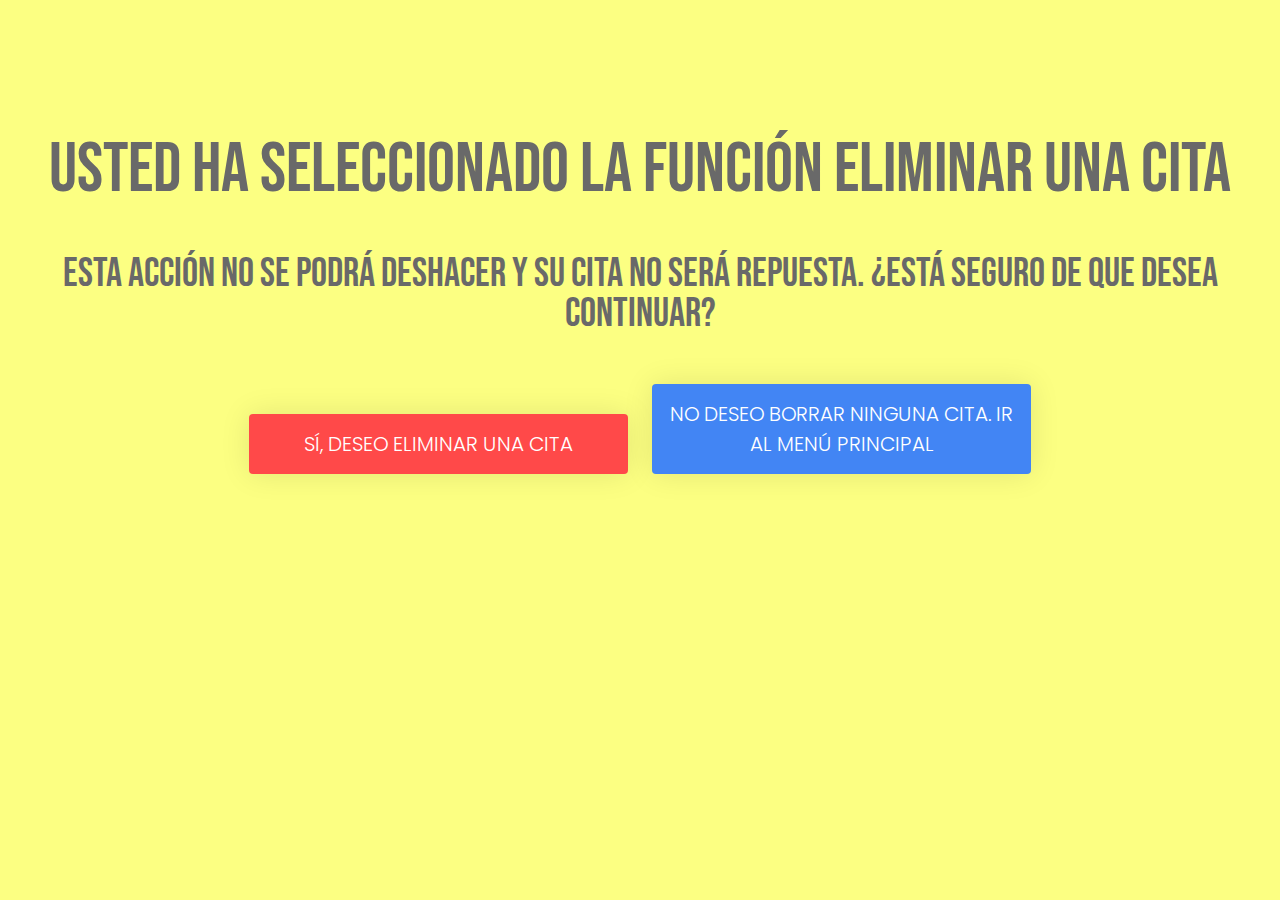
<file: pages/eliminar-cita1.html>
<!DOCTYPE html>
<html lang="en" dir="ltr">
  <head>
    <meta charset="utf-8">
    <title>Eliminar cita | MiCita</title>
    <link rel="preconnect" href="https://fonts.googleapis.com">
    <link rel="preconnect" href="https://fonts.gstatic.com" crossorigin>
    <link href="https://fonts.googleapis.com/css2?family=Bebas+Neue&family=Poppins&display=swap" rel="stylesheet">
    <link rel="stylesheet" href="../css/style.css">
  </head>
  <body>
    <div class="delete-warning-message">
      <div class="dwm-1">
        <p>Usted ha seleccionado la función ELIMINAR UNA CITA</p>
      </div>
      <div class="dwm-2">
        <p>Esta acción no se podrá deshacer y su cita no será repuesta. ¿Está seguro de que desea continuar?</p>
      </div>
    </div>
    <div class="button-box">
      <a href="./eliminar-cita2.html">
        <button type="button" id="eliminar-cita-button">Sí, deseo eliminar una cita</button>
      </a>
      <a href="./menu.html">
        <button type="button" name="button">No deseo borrar ninguna cita. Ir al menú principal</button>
      </a>
    </div>
  </body>
</html>
</file>
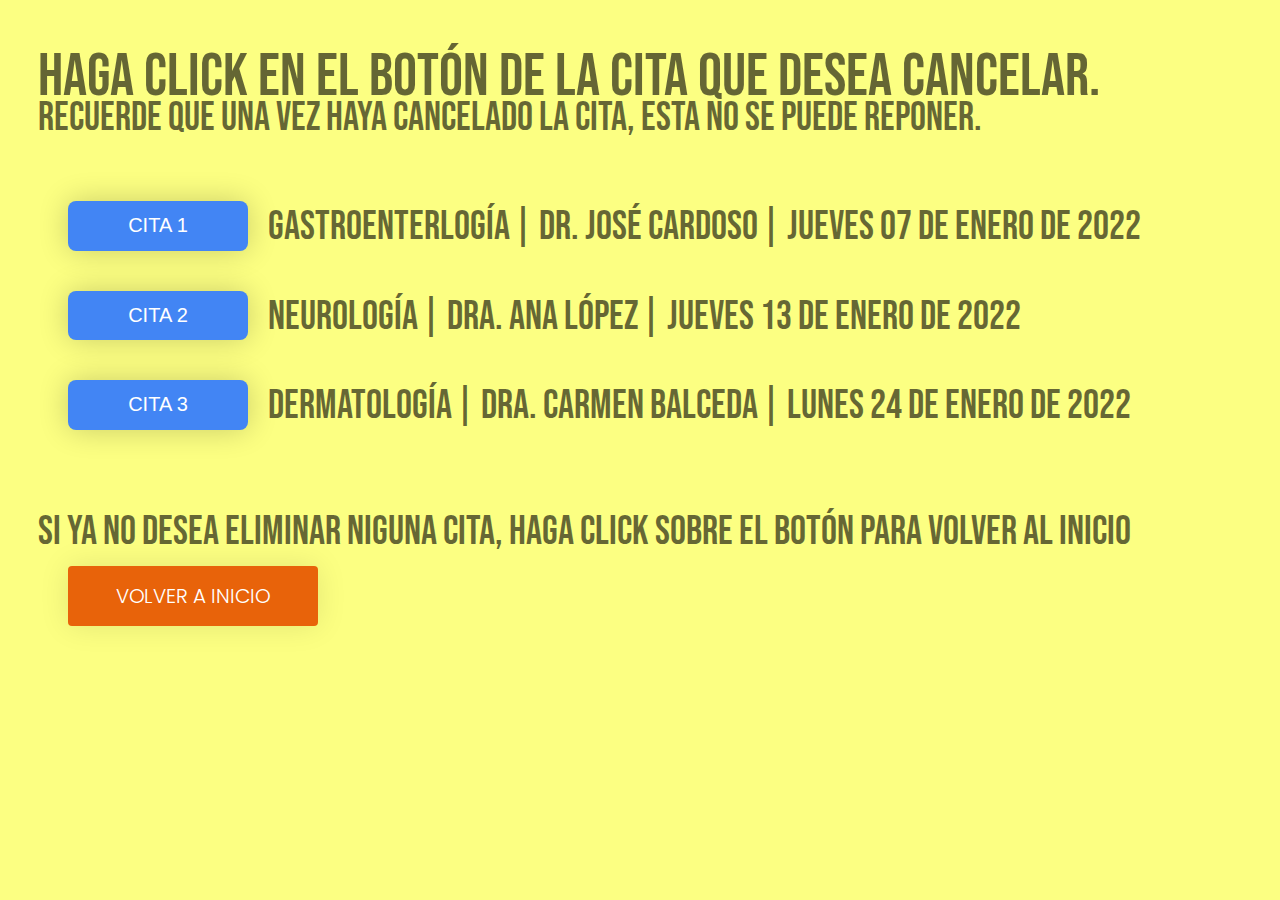
<file: pages/eliminar-cita2.html>
<!DOCTYPE html>
<html lang="en" dir="ltr">
  <head>
    <meta charset="utf-8">
    <title>Eliminar cita | MiCita</title>
    <link rel="preconnect" href="https://fonts.googleapis.com">
    <link rel="preconnect" href="https://fonts.gstatic.com" crossorigin>
    <link href="https://fonts.googleapis.com/css2?family=Bebas+Neue&family=Poppins&display=swap" rel="stylesheet">
    <link rel="stylesheet" href="../css/style.css">
  </head>
  <body>

    <div class="big-message">
      <div class="bm-1">
        <p>Haga click en el botón de la cita que desea cancelar.</p>
      </div>
      <div class="bm-2">
        <p>Recuerde que una vez haya cancelado la cita, esta no se puede reponer.</p>
      </div>
    </div>
    <div class="delete-options-group">
      <div class="delete-option-container">
        <div class="">
          <a href="./eliminar-cita3.html">
            <button type="button" name="button">Cita 1</button>
          </a>
        </div>
        <div class="doc-text">
          <p>Gastroenterlogía</p>
          <p> | </p>
          <p>Dr. José Cardoso</p>
          <p> | </p>
          <p>Jueves 07 de Enero de 2022</p>
        </div>
      </div>
      <div class="delete-option-container">
        <div class="">
          <a href="./eliminar-cita3.html">
            <button type="button" name="button">Cita 2</button>
          </a>
        </div>
        <div class="doc-text">
          <p>Neurología</p>
          <p> | </p>
          <p>Dra. Ana López</p>
          <p> | </p>
          <p>Jueves 13 de Enero de 2022</p>
        </div>
      </div>
      <div class="delete-option-container">
        <div class="">
          <a href="./eliminar-cita3.html">
            <button type="button" name="button">Cita 3</button>
          </a>
        </div>
        <div class="doc-text">
          <p>Dermatología</p>
          <p> | </p>
          <p>Dra. Carmen Balceda</p>
          <p> | </p>
          <p>Lunes 24 de Enero de 2022</p>
        </div>
      </div>
    </div>
    <div class="go-menu-group">
      <div class="go-menu-text">
        <p>Si ya no desea eliminar niguna cita, haga click sobre el botón para volver al inicio</p>
      </div>
      <div class="button-box">
        <div class="bb-volver-inicio">
          <a href="./menu.html">
            <button type="button" id="volver-inicio">Volver a Inicio</button>
          </a>
        </div>
      </div>
    </div>
  </body>
</html>
</file>
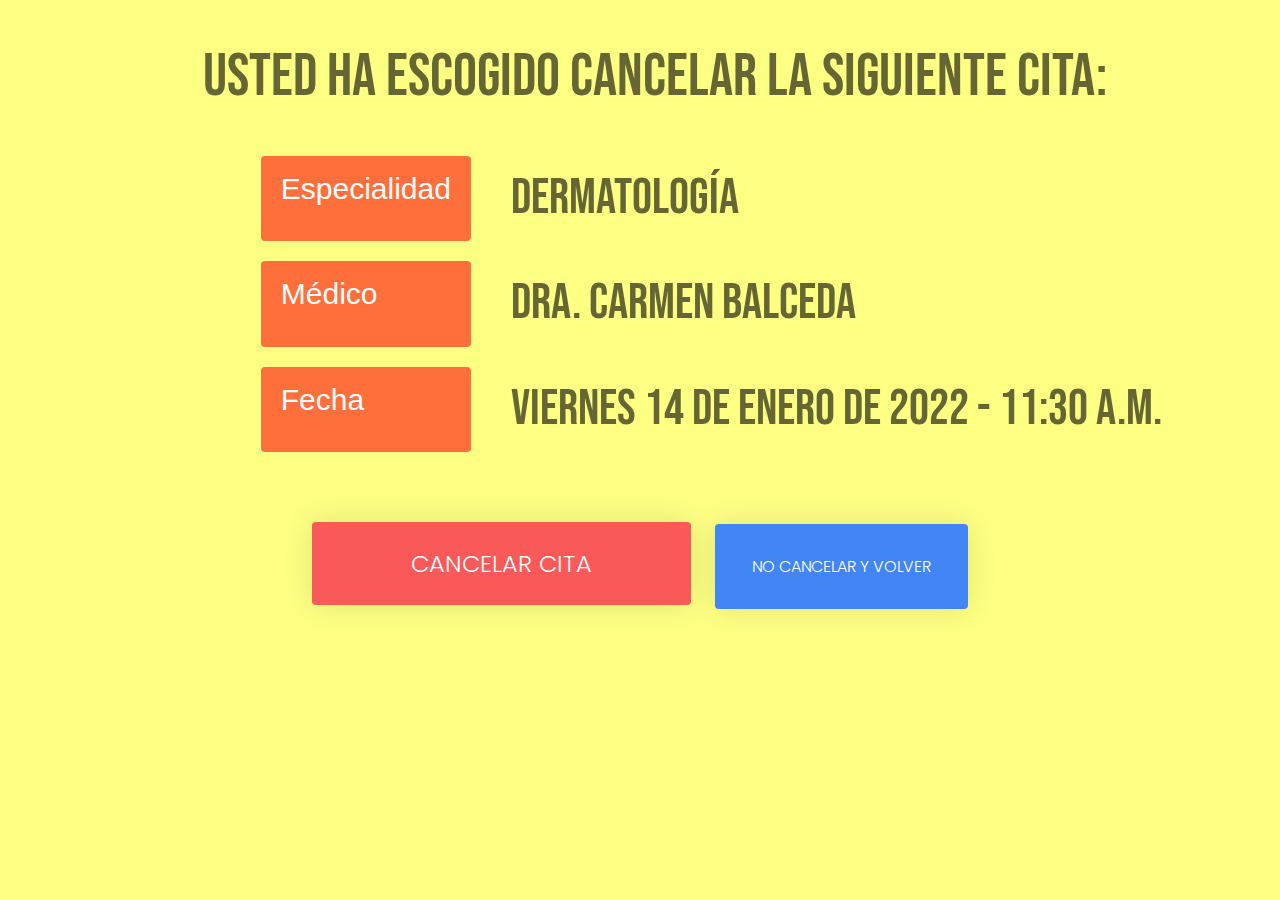
<file: pages/eliminar-cita3.html>
<!DOCTYPE html>
<html lang="en" dir="ltr">
  <head>
    <meta charset="utf-8">
    <title>Eliminar cita | MiCita</title>
    <link rel="preconnect" href="https://fonts.googleapis.com">
    <link rel="preconnect" href="https://fonts.gstatic.com" crossorigin>
    <link href="https://fonts.googleapis.com/css2?family=Bebas+Neue&family=Poppins&display=swap" rel="stylesheet">
    <link rel="stylesheet" href="../css/style.css">
  </head>
  <body>
    <div class="big-message">
      <div class="bm-1">
        <p style="text-align: center; margin-bottom: 30px">Usted ha escogido cancelar la siguiente cita:</p>
      </div>
    </div>
    <div class="appointment-displayer">
      <div class="ad-field">
        <div class="ad-field-name">
          <p>Especialidad</p>
        </div>
        <div class="ad-field-value">
          <p>Dermatología</p>
        </div>
      </div>
      <div class="ad-field">
        <div class="ad-field-name">
          <p>Médico</p>
        </div>
        <div class="ad-field-value">
          <p>Dra. Carmen Balceda</p>
        </div>
      </div>
      <div class="ad-field">
        <div class="ad-field-name">
          <p>Fecha</p>
        </div>
        <div class="ad-field-value">
          <p>Viernes 14 de enero de 2022 - 11:30 a.m.</p>
        </div>
      </div>
    </div>
    <div class="button-box">
      <a href="./eliminar-cita4.html">
        <button type="button" id="b-cancelar-cita">Cancelar cita</button>
      </a>
      <a href="./eliminar-cita2.html">
        <button type="button" id="b-no-cancelar">No cancelar y volver</button>
      </a>
    </div>
  </body>
</html>
</file>
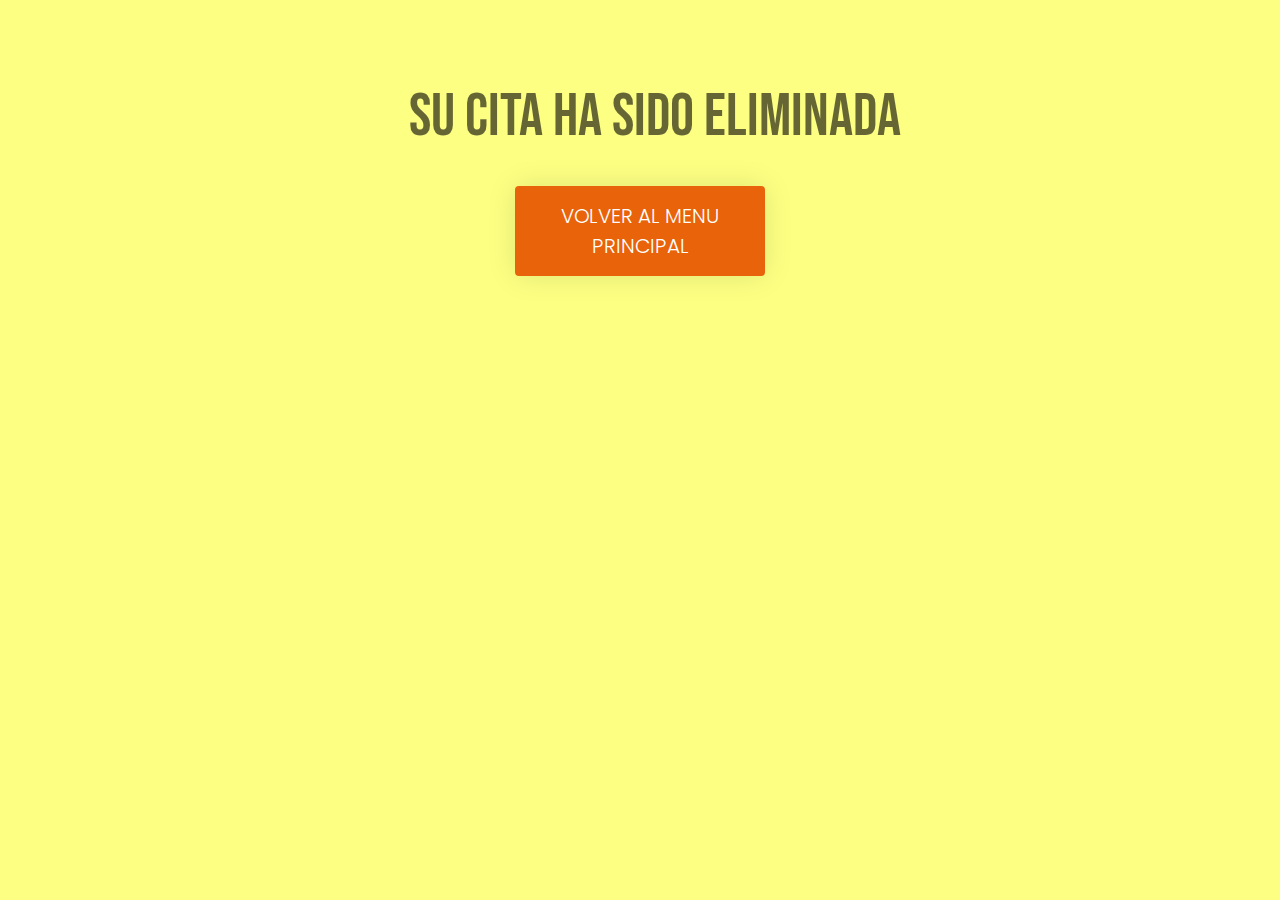
<file: pages/eliminar-cita4.html>
<!DOCTYPE html>
<html lang="en" dir="ltr">
  <head>
    <meta charset="utf-8">
    <title>Eliminar cita | MiCita</title>
    <link rel="preconnect" href="https://fonts.googleapis.com">
    <link rel="preconnect" href="https://fonts.gstatic.com" crossorigin>
    <link href="https://fonts.googleapis.com/css2?family=Bebas+Neue&family=Poppins&display=swap" rel="stylesheet">
    <link rel="stylesheet" href="../css/style.css">
  </head>
  <body>
    <div class="big-message">
      <div class="bm-1">
        <p style="text-align: center; margin-bottom: 30px; margin-top: 100px">Su cita ha sido eliminada</p>
      </div>
    </div>
    <div class="button-box">
      <a href="./menu.html">
        <button type="button" id="volver-inicio">Volver al menu principal</button>
      </a>      
    </div>
  </body>
</html>
</file>
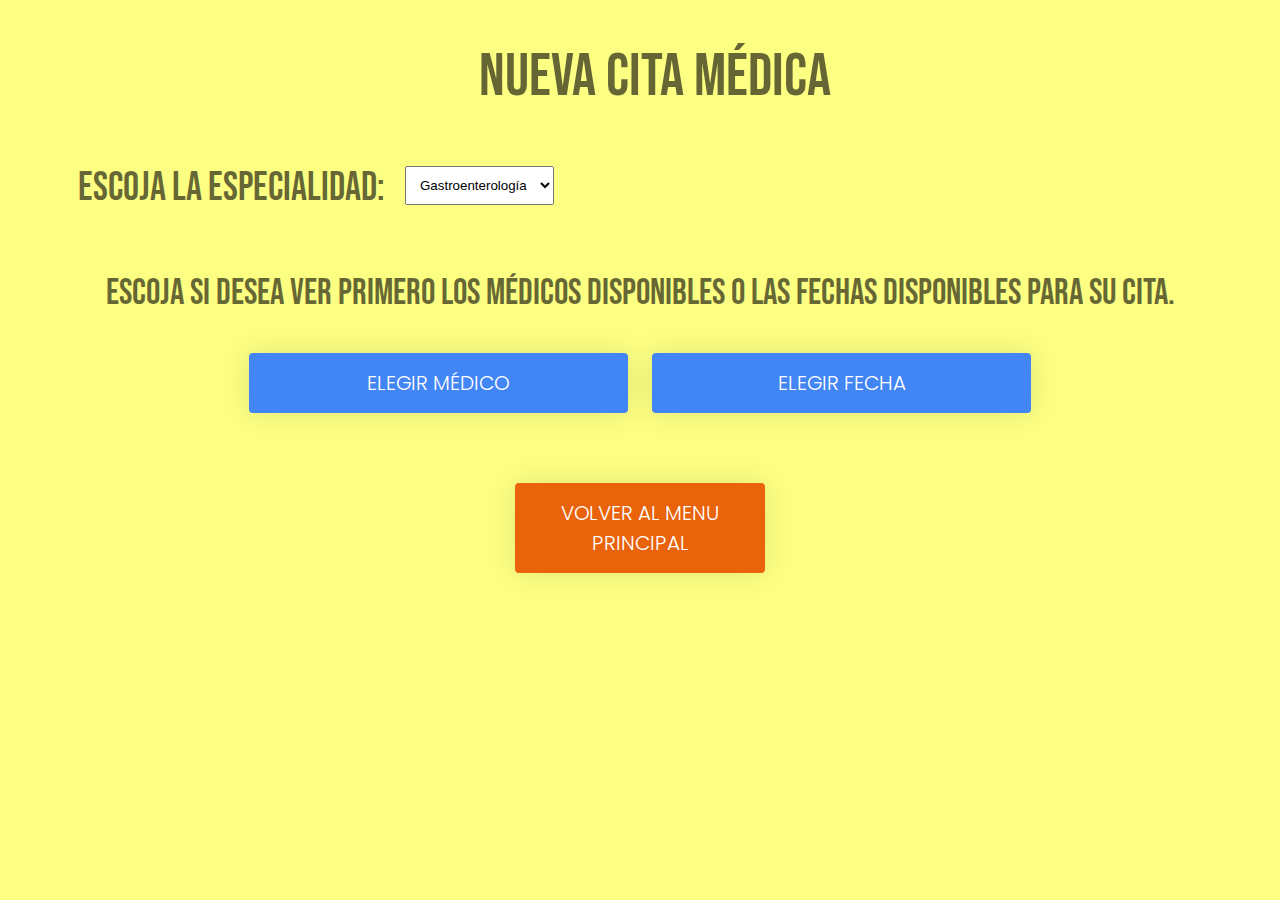
<file: pages/nueva-cita1.html>
<!DOCTYPE html>
<html lang="en" dir="ltr">
  <head>
    <meta charset="utf-8">
    <title>Reservar cita | MiCita</title>
    <link rel="preconnect" href="https://fonts.googleapis.com">
    <link rel="preconnect" href="https://fonts.gstatic.com" crossorigin>
    <link href="https://fonts.googleapis.com/css2?family=Bebas+Neue&family=Poppins&display=swap" rel="stylesheet">
    <link rel="stylesheet" href="../css/style.css">
  </head>
  <body>
    <div class="big-message">
      <div class="bm-1">
        <p style="text-align: center; margin-bottom: 30px">Nueva cita médica</p>
      </div>
    </div>
    <div class="choose-from-list">
        <div class="big-message">
          <p>Escoja la especialidad: </p>
        </div>
        <div class="">
          <select class="cfl-list">
            <option value="">Gastroenterología</option>
            <option value="">Neurología</option>
            <option value="">Nutrición</option>
            <option value="">Oftalmología</option>
          </select>
        </div>
    </div>
    <div class="elegir-medico-fecha">
      <div class="regular-message">
        <p>Escoja si desea ver primero los médicos disponibles o las fechas disponibles para su cita.</p>
      </div>
      <div class="button-box">
        <a href="./nueva-cita2.html">
          <button type="button" name="button">Elegir médico</button>
        </a>
        <button type="button" name="button">Elegir fecha</button>
      </div>
    </div>
    <div style="margin-top: 50px">
      <div class="button-box">
        <a href="./menu.html">
          <button type="button" id="volver-inicio">Volver al menu principal</button>
        </a>
      </div>
    </div>

  </body>
</html>
</file>
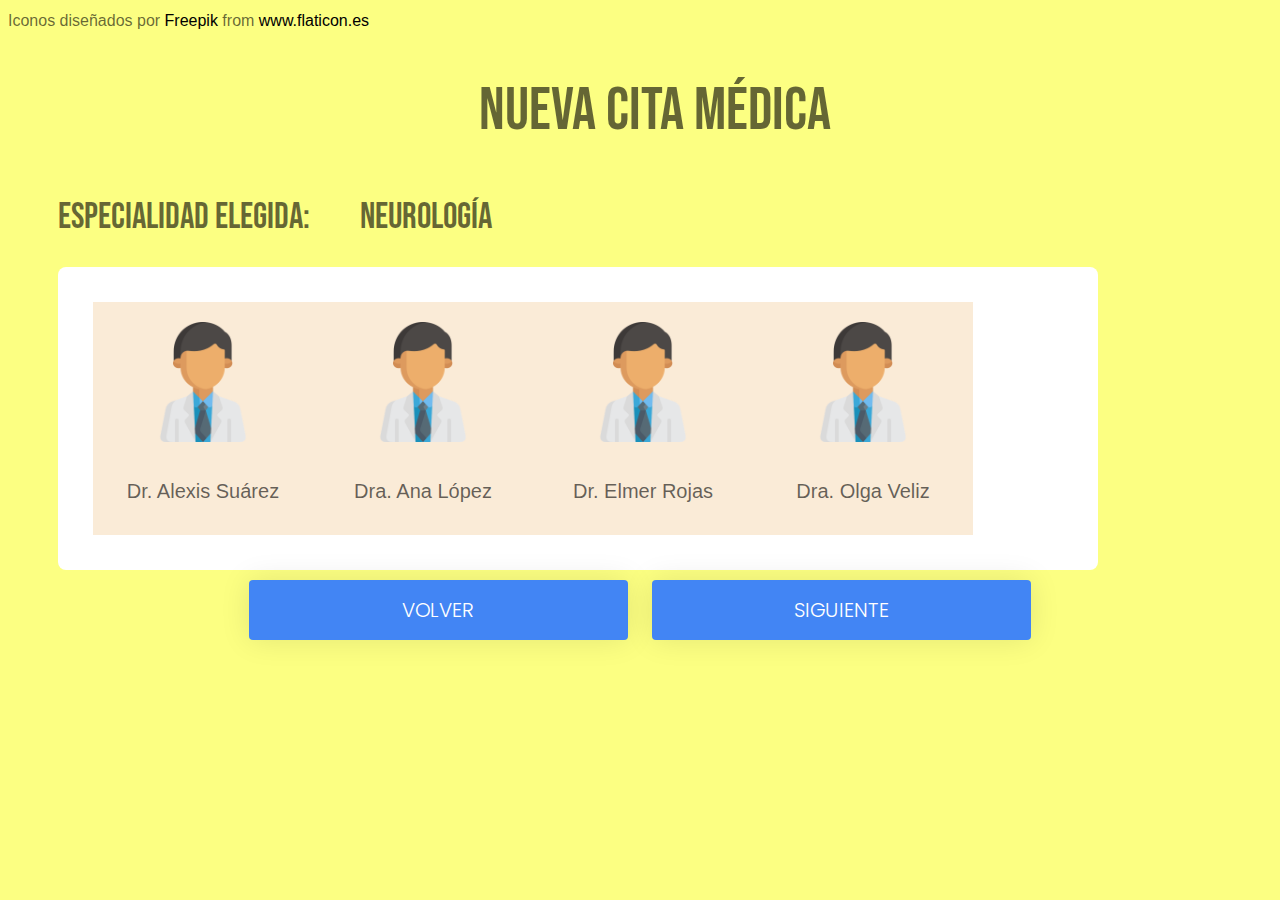
<file: pages/nueva-cita2.html>
<!DOCTYPE html>
<html lang="en" dir="ltr">
  <head>
    <meta charset="utf-8">
    <title>Reservar cita | MiCita</title>
    <!---<link rel="stylesheet" href="./style.css">-->
    <link rel="preconnect" href="https://fonts.googleapis.com">
    <link rel="preconnect" href="https://fonts.gstatic.com" crossorigin>
    <link href="https://fonts.googleapis.com/css2?family=Bebas+Neue&family=Poppins&display=swap" rel="stylesheet">
    <div>Iconos diseñados por <a href="https://www.freepik.com" title="Freepik">Freepik</a> from <a href="https://www.flaticon.es/" title="Flaticon">www.flaticon.es</a></div>
    <link rel="stylesheet" href="../css/style.css">
  </head>
  <body>
    <div class="big-message">
      <div class="bm-1">
        <p style="text-align: center; margin-bottom: 30px">Nueva cita médica</p>
      </div>
    </div>
    <div class="flex-text">
      <div class="regular-message-left">
        <p>Especialidad elegida: </p>
      </div>
      <div class="regular-message-left">
        <p>Neurología</p>
      </div>
    </div>
    <div class="doctor-list-box">
      <div class="dlb-row">
        <div class="dlb-doctor">
          <div class="dlb-doctor-picture">
            <img src="../images/doctor.png" class="doctor-icon"/>
          </div>
          <div class="dlb-doctor-name">
            <p>Dr. Alexis Suárez</p>
          </div>
        </div>
        <div class="dlb-doctor">
          <div class="dlb-doctor-picture">
            <img src="../images/doctor.png" class="doctor-icon"/>
          </div>
          <div class="dlb-doctor-name">
            <p>Dra. Ana López</p>
          </div>
        </div>
        <div class="dlb-doctor">
          <div class="dlb-doctor-picture">
            <img src="../images/doctor.png" class="doctor-icon"/>
          </div>
          <div class="dlb-doctor-name">
            <p>Dr. Elmer Rojas</p>
          </div>
        </div>
        <div class="dlb-doctor">
          <div class="dlb-doctor-picture">
            <img src="../images/doctor.png" class="doctor-icon"/>
          </div>
          <div class="dlb-doctor-name">
            <p>Dra. Olga Veliz</p>
          </div>
        </div>
      </div>
    </div>
    <div class="button-box">
      <a href="./nueva-cita1.html">
        <button type="button" name="main-button-volver">Volver</button>
      </a>
      <a href="./nueva-cita3.html">
        <button type="button" name="main-button-siguiente">Siguiente</button>
      </a>

    </div>
  </body>
</html>
</file>
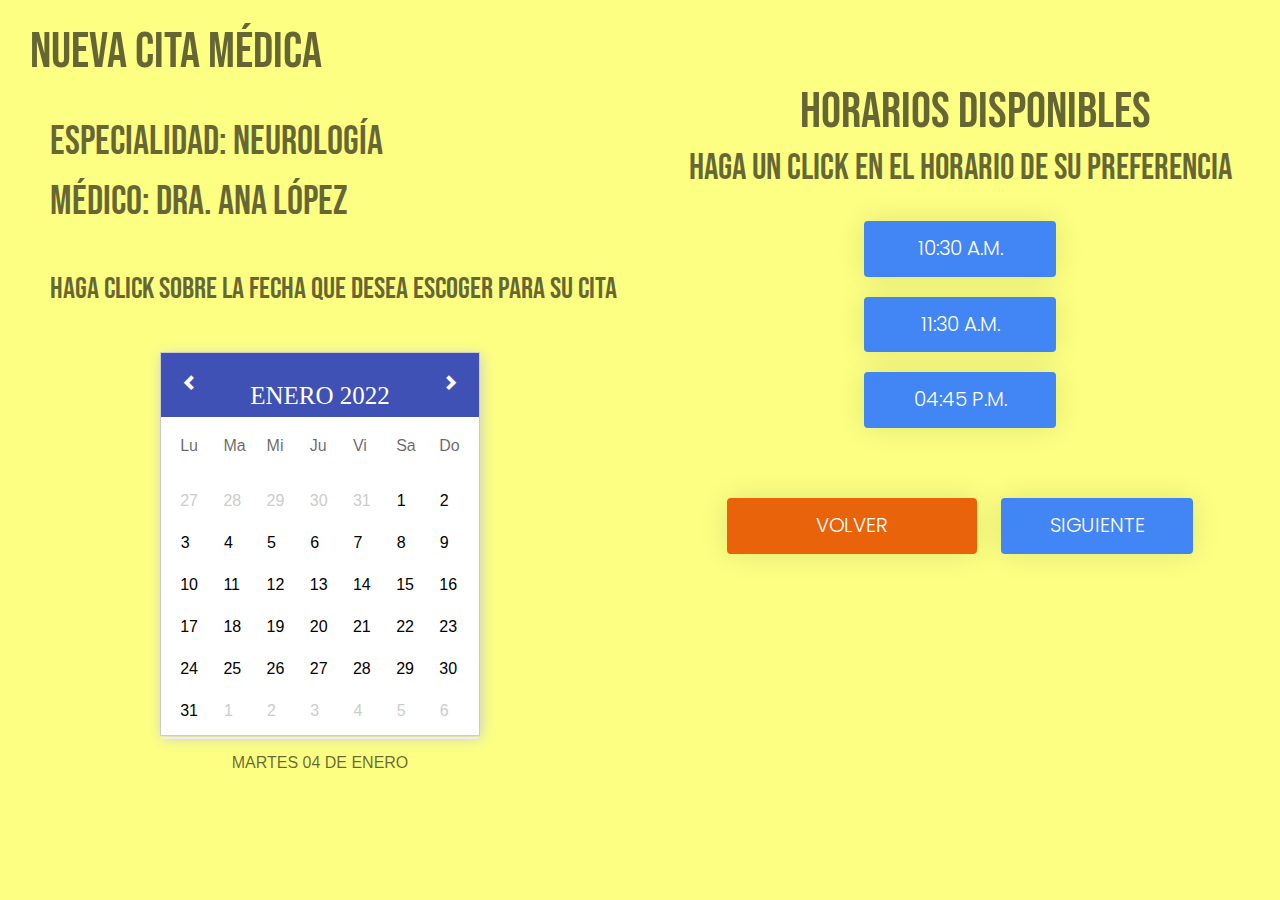
<file: pages/nueva-cita3.html>
<!DOCTYPE html>
<html lang="en" dir="ltr">
  <head>
    <meta charset="utf-8">
    <title>Nueva Cita | MiCita</title>
    <link rel="stylesheet" href="https://maxcdn.bootstrapcdn.com/bootstrap/3.3.4/css/bootstrap.min.css">
    <script src="https://maxcdn.bootstrapcdn.com/bootstrap/3.3.4/js/bootstrap.min.js"></script>
    <link rel="preconnect" href="https://fonts.googleapis.com">
    <link rel="preconnect" href="https://fonts.gstatic.com" crossorigin>
    <link href="https://fonts.googleapis.com/css2?family=Bebas+Neue&family=Poppins&display=swap" rel="stylesheet">
    <link rel="stylesheet" href="../css/style.css">
  </head>
  <body>

    <section id="pantalla-dividida">
      <div class="izquierda">
        <div class="big-message">
          <p style="margin-bottom: 20px; margin-top: 40px">Nueva cita médica</p>
        </div>
        <div class="regular-message-left">
          <div class="doc-text">
            <p>Especialidad: </p>
            <p> Neurología</p>
          </div>
        </div>
        <div class="regular-message-left">
          <div class="doc-text">
            <p>Médico: </p>
            <p> Dra. Ana López</p>
          </div>
        </div>

        <div class="regular-message-left" style="padding-top: 60px; font-size: 30px">
          <p style="margin: 0px">Haga click sobre la fecha que desea escoger para su cita</p>
        </div>

        <div class="calendar">
          <div class="wrapper">
            <div class="header">
              <span class="glyphicon glyphicon-chevron-left pull-left"></span>
              <span class="glyphicon glyphicon-chevron-right pull-right"></span>
              <p>Enero 2022</p>
            </div>
            <div class="calendar-body">
              <div class="row weekdays">
                <div class="col-xs-1"><p>Lu</p></div><!-- end col-xs-1 -->
                <div class="col-xs-1"><p>Ma</p></div><!-- end col-xs-1 -->
                <div class="col-xs-1"><p>Mi</p></div><!-- end col-xs-1 -->
                <div class="col-xs-1"><p>Ju</p></div><!-- end col-xs-1 -->
                <div class="col-xs-1"><p>Vi</p></div><!-- end col-xs-1 -->
                <div class="col-xs-1"><p>Sa</p></div><!-- end col-xs-1 -->
                <div class="col-xs-1"><p>Do</p></div><!-- end col-xs-1 -->
              </div>

              <div class="row dates">
                <div class="col-xs-1"><a href="#"><p class="inactive">27</p></a></div>
                <div class="col-xs-1"><a href="#"><p class="inactive">28</p></a></div>
                <div class="col-xs-1"><a href="#"><p class="inactive">29</p></a></div>
                <div class="col-xs-1"><a href="#"><p class="inactive">30</p></a></div>
                <div class="col-xs-1"><a href="#"><p class="inactive">31</p></a></div>
                <div class="col-xs-1"><a href="#"><p>1</p></a></div>
                <div class="col-xs-1"><a href="#"><p>2</p></a></div>
              </div>

              <div class="row dates">
                <div class="col-xs-1"><a href="#"><p>3</p></a></div>
                <div class="col-xs-1"><a href="#"><p>4</p></a></div>
                  <div class="col-xs-1"><a href="#"><p>5</p></a></div>
                  <div class="col-xs-1"><a href="#"><p>6</p></a></div>
                  <div class="col-xs-1"><a href="#"><p>7</p></a></div>
                  <div class="col-xs-1"><a href="#"><p>8</p></a></div>
                  <div class="col-xs-1"><a href="#"><p>9</p></a></div>
              </div>

              <div class="row dates">
                            <div class="col-xs-1"><a href="#"><p>10</p></a></div>
                <div class="col-xs-1"><a href="#"><p>11</p></a></div>
                  <div class="col-xs-1"><a href="#"><p>12</p></a></div>
                  <div class="col-xs-1"><a href="#"><p>13</p></a></div>
                  <div class="col-xs-1"><a href="#"><p>14</p></a></div>
                  <div class="col-xs-1"><a href="#"><p>15</p></a></div>
                  <div class="col-xs-1"><a href="#"><p>16</p></a></div>

              </div>

              <div class="row dates">
                <div class="col-xs-1"><a href="#"><p>17</p></a></div>
                <div class="col-xs-1"><a href="#"><p>18</p></a></div>
                  <div class="col-xs-1"><a href="#"><p>19</p></a></div>
                  <div class="col-xs-1"><a href="#"><p>20</p></a></div>
                  <div class="col-xs-1"><a href="#"><p>21</p></a></div>
                  <div class="col-xs-1"><a href="#"><p>22</p></a></div>
                  <div class="col-xs-1"><a href="#"><p>23</p></a></div>

              </div>

              <div class="row dates">
                <div class="col-xs-1"><a href="#"><p>24</p></a></div>
                <div class="col-xs-1"><a href="#"><p>25</p></a></div>
                  <div class="col-xs-1"><a href="#"><p>26</p></a></div>
                  <div class="col-xs-1"><a href="#"><p>27</p></a></div>
                  <div class="col-xs-1"><a href="#"><p>28</p></a></div>
                  <div class="col-xs-1"><a href="#"><p>29</p></a></div>
                  <div class="col-xs-1"><a href="#"><p>30</p></a></div>
              </div>

              <div class="row dates">
                            <div class="col-xs-1"><a href="#"><p>31</p></a></div>
                <div class="col-xs-1"><a href="#"><p class="inactive">1</p></a></div>
                <div class="col-xs-1"><a href="#"><p class="inactive">2</p></a></div>
                  <div class="col-xs-1"><a href="#"><p class="inactive">3</p></a></div>
                  <div class="col-xs-1"><a href="#"><p class="inactive">4</p></a></div>
                  <div class="col-xs-1"><a href="#"><p class="inactive">5</p></a></div>
                  <div class="col-xs-1"><a href="#"><p class="inactive">6</p></a></div>

              </div>
              <div class="line"></div>
              <div class="current-date">Martes 04 de Enero</div>
            </div>
          </div>
        </div>

      </div>
      <div class="derecha">
        <div class="big-message" style="text-align: center">
          <p style="margin-bottom: 20px; margin-top: 100px">Horarios disponibles</p>
        </div>
        <div class="regular-message">
          <p style="margin-bottom: 30px">Haga un click en el horario de su preferencia</p>
        </div>
        <div class="button-box">
          <div class="">
            <button type="button" name="button">10:30 a.m.</button>
          </div>
          <div class="">
            <button type="button" name="button">11:30 a.m.</button>
          </div>
          <div class="">
            <button type="button" name="button">04:45 p.m.</button>
          </div>
        </div>
        <div class="button-box">
          <a href="./nueva-cita2.html">
            <button type="button" id="volver-inicio" style="margin-top: 60px">Volver</button>
          </a>
          <a href="./nueva-cita4.html">
            <button type="button" name="main-button-siguiente">Siguiente</button>
          </a>
        </div>
      </div>
    </section>

  </body>
</html>
</file>
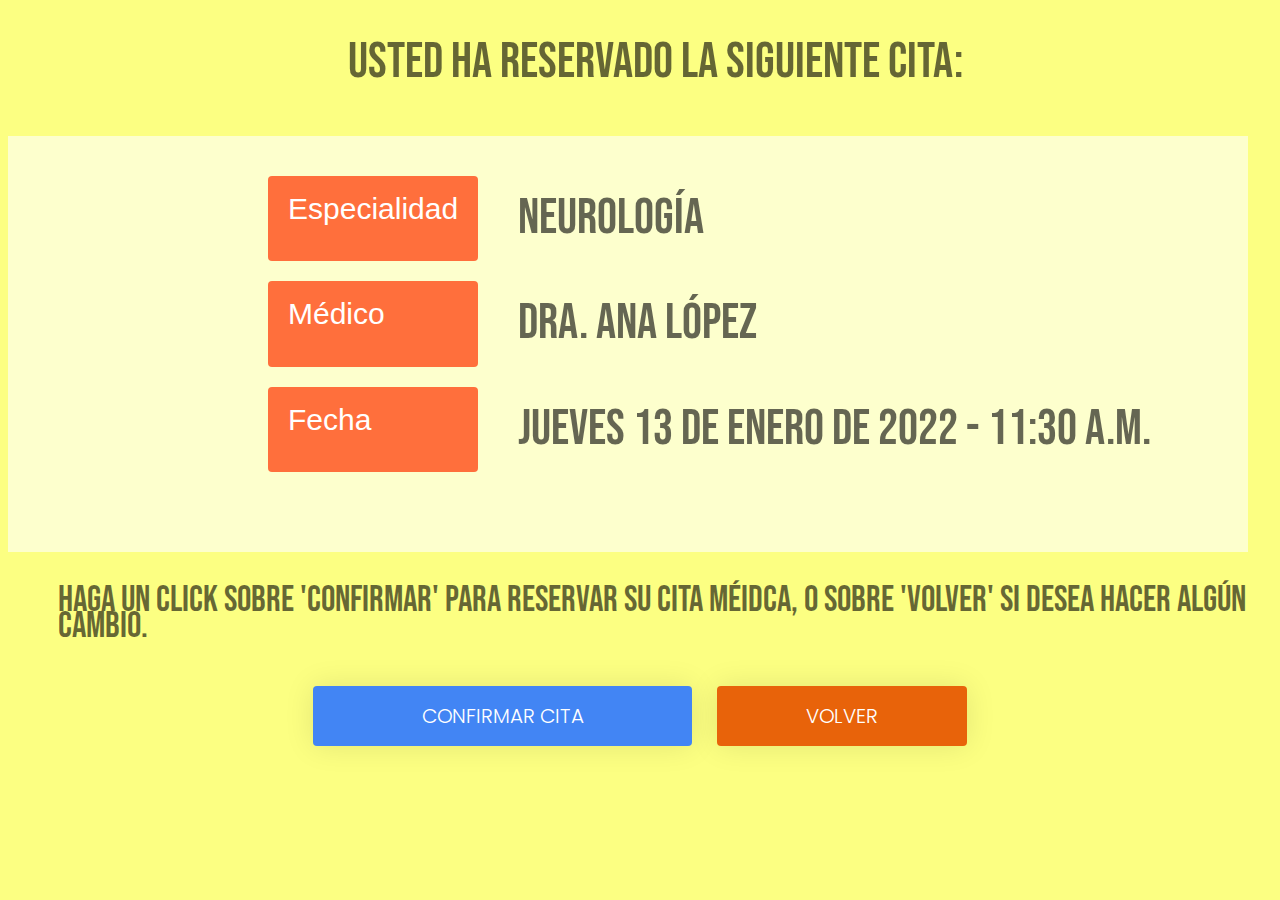
<file: pages/nueva-cita4.html>
<!DOCTYPE html>
<html lang="en" dir="ltr">
  <head>
    <meta charset="utf-8">
    <title>Reservar cita | MiCita</title>
    <link rel="preconnect" href="https://fonts.googleapis.com">
    <link rel="preconnect" href="https://fonts.gstatic.com" crossorigin>
    <link href="https://fonts.googleapis.com/css2?family=Bebas+Neue&family=Poppins&display=swap" rel="stylesheet">
    <link rel="stylesheet" href="../css/style.css">
  </head>
  <body>
    <div class="">
      <div class="big-message">
       <p style="text-align: center">Usted ha reservado la siguiente cita:</p>
      </div>

      <div class="colored-background">
        <div class="appointment-displayer">
          <div class="ad-field">
            <div class="ad-field-name">
              <p>Especialidad</p>
            </div>
            <div class="ad-field-value">
              <p>Neurología</p>
            </div>
          </div>
          <div class="ad-field">
            <div class="ad-field-name">
              <p>Médico</p>
            </div>
            <div class="ad-field-value">
              <p>Dra. Ana López</p>
            </div>
          </div>
          <div class="ad-field">
            <div class="ad-field-name">
              <p>Fecha</p>
            </div>
            <div class="ad-field-value">
              <p>Jueves 13 de enero de 2022 - 11:30 a.m.</p>
            </div>
          </div>
        </div>
      </div>

    </div>
    <div class="confirm-box">
      <div class="regular-message-left">
        <p>Haga un click sobre 'Confirmar' para reservar su cita méidca, o sobre 'Volver' si desea hacer algún cambio.</p>
      </div>
      <div class="button-box">
        <a href="./nueva-cita5.html">
          <button type="button" name="button">Confirmar cita</button>
        </a>
        <a href="./nueva-cita3.html">
          <button type="button" id="volver-inicio">Volver</button>
        </a>

      </div>
    </div>
  </body>
</html>
</file>
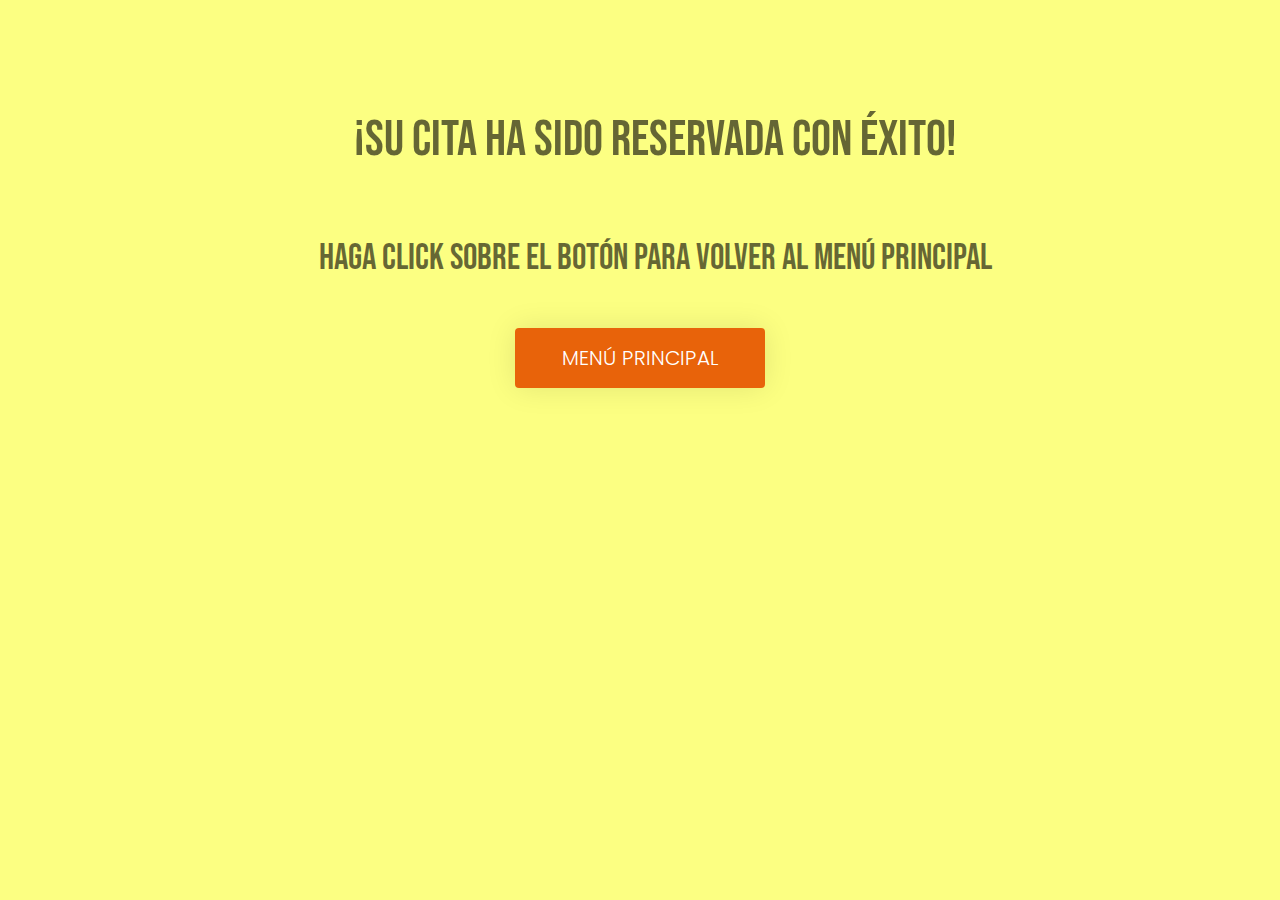
<file: pages/nueva-cita5.html>
<!DOCTYPE html>
<html lang="en" dir="ltr">
  <head>
    <meta charset="utf-8">
    <title>Reservar cita | MiCita</title>
    <link rel="preconnect" href="https://fonts.googleapis.com">
    <link rel="preconnect" href="https://fonts.gstatic.com" crossorigin>
    <link href="https://fonts.googleapis.com/css2?family=Bebas+Neue&family=Poppins&display=swap" rel="stylesheet">
    <link rel="stylesheet" href="../css/style.css">
  </head>
  <body>
    <div class="big-message">
      <div class="cita-reservada-message">
       <p>¡Su cita ha sido reservada con éxito!</p>
      </div>
      <div class="regular-message">
        <p>Haga click sobre el botón para volver al menú principal</p>  
      </div>
    </div>
    <div class="button-box">
      <div class="">
        <a href="./menu.html">
          <button type="button" id="volver-inicio">Menú principal</button>
        </a>
      </div>
    </div>
  </body>
</html>
</file>
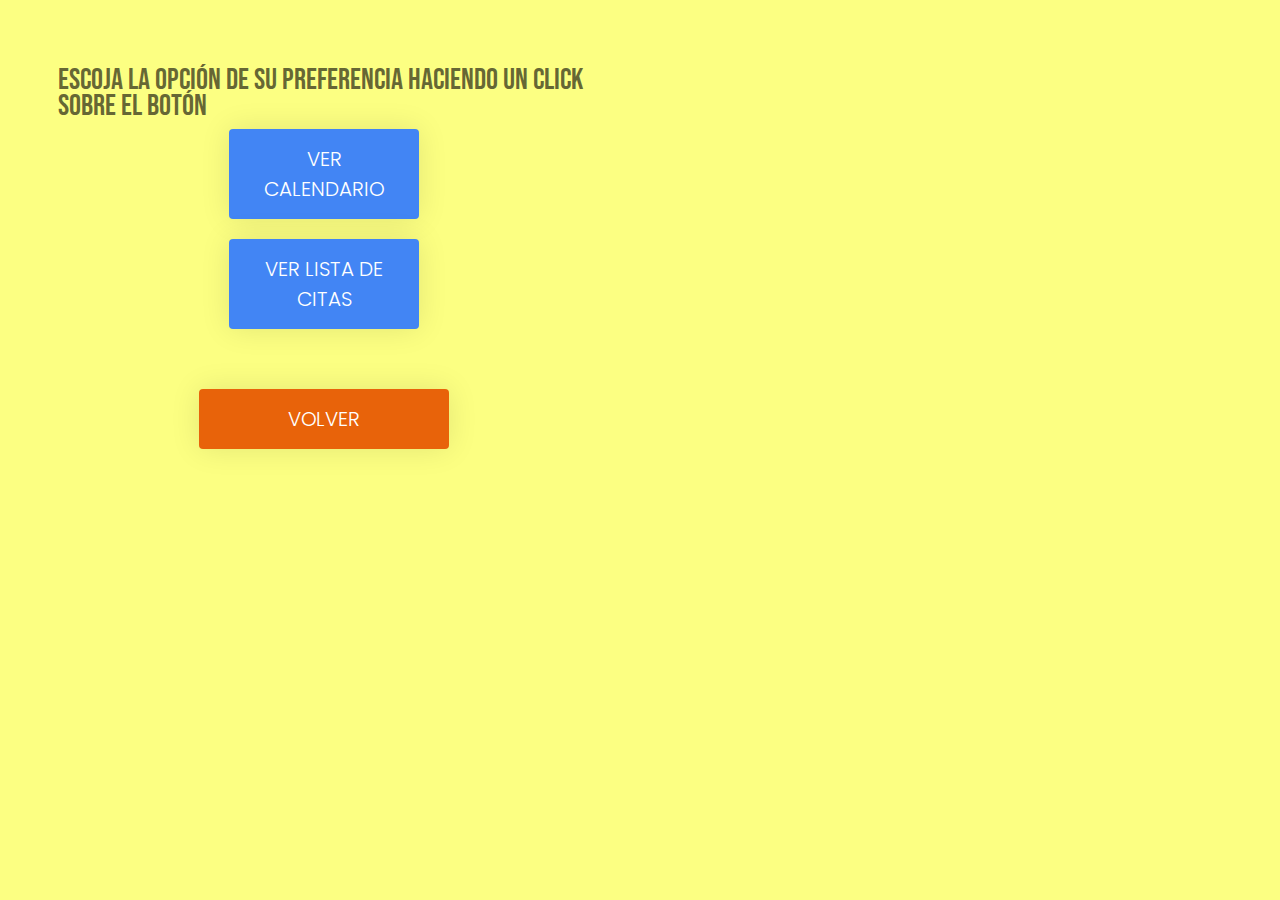
<file: pages/recordatorio1.html>
<!DOCTYPE html>
<html lang="en" dir="ltr">
  <head>
    <meta charset="utf-8">
    <title>Recordatorio | MiCita</title>
    <link rel="preconnect" href="https://fonts.googleapis.com">
    <link rel="preconnect" href="https://fonts.gstatic.com" crossorigin>
    <link href="https://fonts.googleapis.com/css2?family=Bebas+Neue&family=Poppins&display=swap" rel="stylesheet">
    <link rel="stylesheet" href="../css/style.css">
  </head>
  <body>

    <section id="pantalla-dividida">
      <div class="izquierda">

        <div class="regular-message-left" style="padding-top: 60px; font-size: 30px">
          <p style="margin: 0px">Escoja la opción de su preferencia haciendo un click sobre el botón</p>
        </div>

        <div class="button-box">
          <a href="./recordatorio2.html">
            <button type="button" name="button">Ver calendario</button>
          </a>
        </div>
        <div class="button-box">
          <a href="#">
            <button type="button" name="button">Ver lista de citas</button>
          </a>
        </div>

        <div class="button-box">
          <a href="./menu.html">
            <button type="button" id="volver-inicio" style="margin-top: 50px">Volver</button>
          </a>
        </div>


      </div>
      <div class="derecha">
      </div>
    </section>

  </body>
</html>
</file>
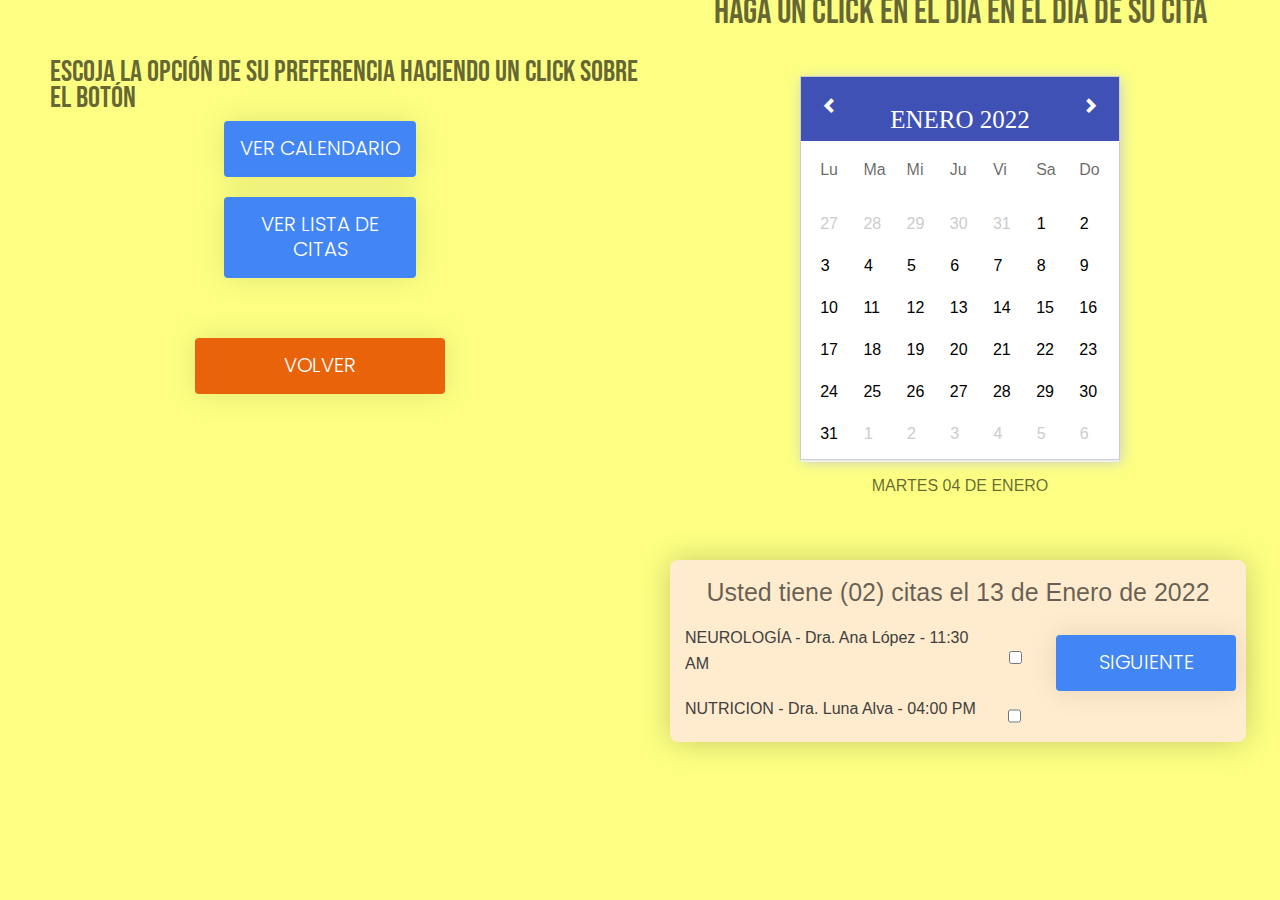
<file: pages/recordatorio2.html>
<!DOCTYPE html>
<html lang="en" dir="ltr">
  <head>
    <meta charset="utf-8">
    <title>Recordatorio | MiCita</title>
    <link rel="stylesheet" href="https://maxcdn.bootstrapcdn.com/bootstrap/3.3.4/css/bootstrap.min.css">
    <link rel="preconnect" href="https://fonts.googleapis.com">
    <link rel="preconnect" href="https://fonts.gstatic.com" crossorigin>
    <link href="https://fonts.googleapis.com/css2?family=Bebas+Neue&family=Poppins&display=swap" rel="stylesheet">
    <link rel="stylesheet" href="../css/style.css">
  </head>
  <body>

    <section id="pantalla-dividida">
      <div class="izquierda">

        <div class="regular-message-left" style="padding-top: 60px; font-size: 30px">
          <p style="margin: 0px">Escoja la opción de su preferencia haciendo un click sobre el botón</p>
        </div>

        <div class="button-box">
          <a href="#">
            <button type="button" name="button">Ver calendario</button>
          </a>
        </div>
        <div class="button-box">
          <a href="#">
            <button type="button" name="button">Ver lista de citas</button>
          </a>
        </div>

        <div class="button-box">
          <a href="./recordatorio1.html">
            <button type="button" id="volver-inicio" style="margin-top: 50px">Volver</button>
          </a>
        </div>

      </div>
      <div class="derecha">
        <div class="regular-message">
          <p style="margin-bottom: 30px">Haga un click en el día en el día de su cita</p>
        </div>

        <div class="calendario">
          <div class="wrapper" style="margin-bottom: 100px">
            <div class="header">
              <span class="glyphicon glyphicon-chevron-left pull-left"></span>
              <span class="glyphicon glyphicon-chevron-right pull-right"></span>
              <p>Enero 2022</p>
            </div>
            <div class="calendar-body">
              <div class="row weekdays">
                <div class="col-xs-1"><p>Lu</p></div><!-- end col-xs-1 -->
                <div class="col-xs-1"><p>Ma</p></div><!-- end col-xs-1 -->
                <div class="col-xs-1"><p>Mi</p></div><!-- end col-xs-1 -->
                <div class="col-xs-1"><p>Ju</p></div><!-- end col-xs-1 -->
                <div class="col-xs-1"><p>Vi</p></div><!-- end col-xs-1 -->
                <div class="col-xs-1"><p>Sa</p></div><!-- end col-xs-1 -->
                <div class="col-xs-1"><p>Do</p></div><!-- end col-xs-1 -->
              </div>

              <div class="row dates">
                <div class="col-xs-1"><a href="#"><p class="inactive">27</p></a></div>
                <div class="col-xs-1"><a href="#"><p class="inactive">28</p></a></div>
                <div class="col-xs-1"><a href="#"><p class="inactive">29</p></a></div>
                <div class="col-xs-1"><a href="#"><p class="inactive">30</p></a></div>
                <div class="col-xs-1"><a href="#"><p class="inactive">31</p></a></div>
                <div class="col-xs-1"><a href="#"><p>1</p></a></div>
                <div class="col-xs-1"><a href="#"><p>2</p></a></div>
              </div>

              <div class="row dates">
                <div class="col-xs-1"><a href="#"><p>3</p></a></div>
                <div class="col-xs-1"><a href="#"><p>4</p></a></div>
                  <div class="col-xs-1"><a href="#"><p>5</p></a></div>
                  <div class="col-xs-1"><a href="#"><p>6</p></a></div>
                  <div class="col-xs-1"><a href="#"><p>7</p></a></div>
                  <div class="col-xs-1"><a href="#"><p>8</p></a></div>
                  <div class="col-xs-1"><a href="#"><p>9</p></a></div>
              </div>

              <div class="row dates">
                            <div class="col-xs-1"><a href="#"><p>10</p></a></div>
                <div class="col-xs-1"><a href="#"><p>11</p></a></div>
                  <div class="col-xs-1"><a href="#"><p>12</p></a></div>
                  <div class="col-xs-1"><a href="#"><p>13</p></a></div>
                  <div class="col-xs-1"><a href="#"><p>14</p></a></div>
                  <div class="col-xs-1"><a href="#"><p>15</p></a></div>
                  <div class="col-xs-1"><a href="#"><p>16</p></a></div>

              </div>

              <div class="row dates">
                <div class="col-xs-1"><a href="#"><p>17</p></a></div>
                <div class="col-xs-1"><a href="#"><p>18</p></a></div>
                  <div class="col-xs-1"><a href="#"><p>19</p></a></div>
                  <div class="col-xs-1"><a href="#"><p>20</p></a></div>
                  <div class="col-xs-1"><a href="#"><p>21</p></a></div>
                  <div class="col-xs-1"><a href="#"><p>22</p></a></div>
                  <div class="col-xs-1"><a href="#"><p>23</p></a></div>

              </div>

              <div class="row dates">
                <div class="col-xs-1"><a href="#"><p>24</p></a></div>
                <div class="col-xs-1"><a href="#"><p>25</p></a></div>
                  <div class="col-xs-1"><a href="#"><p>26</p></a></div>
                  <div class="col-xs-1"><a href="#"><p>27</p></a></div>
                  <div class="col-xs-1"><a href="#"><p>28</p></a></div>
                  <div class="col-xs-1"><a href="#"><p>29</p></a></div>
                  <div class="col-xs-1"><a href="#"><p>30</p></a></div>
              </div>

              <div class="row dates">
                            <div class="col-xs-1"><a href="#"><p>31</p></a></div>
                <div class="col-xs-1"><a href="#"><p class="inactive">1</p></a></div>
                <div class="col-xs-1"><a href="#"><p class="inactive">2</p></a></div>
                  <div class="col-xs-1"><a href="#"><p class="inactive">3</p></a></div>
                  <div class="col-xs-1"><a href="#"><p class="inactive">4</p></a></div>
                  <div class="col-xs-1"><a href="#"><p class="inactive">5</p></a></div>
                  <div class="col-xs-1"><a href="#"><p class="inactive">6</p></a></div>

              </div>
              <div class="line"></div>
              <div class="current-date">Martes 04 de Enero</div>
            </div>
          </div>
        </div>

        <div class="citas-por-calendario">
          <div class="cpc-texto">
            <p>Usted tiene (02) citas el 13 de Enero de 2022</p>
          </div>
          <div class="cpc-container">
            <div class="cpc-citas">
              <div class="cpc-cita-n">
                <p>NEUROLOGÍA - Dra. Ana López - 11:30 AM</p>
                <input type="checkbox" name="" value="">
              </div>
              <div class="cpc-cita-n">
                <p>NUTRICION - Dra. Luna Alva - 04:00 PM</p>
                <input type="checkbox" name="" value="">
              </div>
            </div>
            <div class="button-box">
              <a href="./recordatorio3.html">
                <button type="button" id="cpc-button">Siguiente</button>
              </a>
            </div>
          </div>
        </div>
      </div>
    </section>

  </body>
</html>
</file>
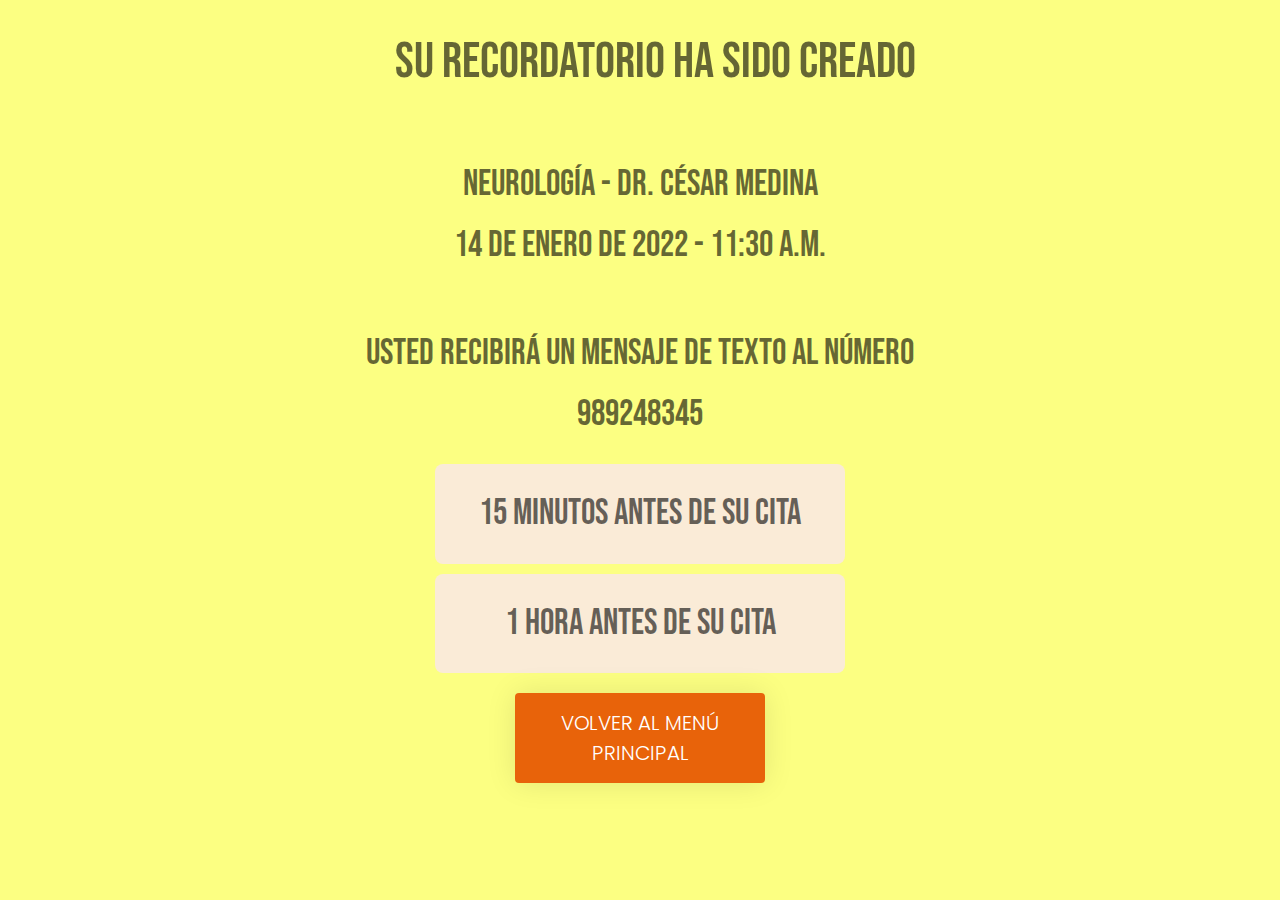
<file: pages/recordatorio3.html>
<!DOCTYPE html>
<html lang="en" dir="ltr">
  <head>
    <meta charset="utf-8">
    <title>Recordatorio | MiCita</title>
    <link rel="preconnect" href="https://fonts.googleapis.com">
    <link rel="preconnect" href="https://fonts.gstatic.com" crossorigin>
    <link href="https://fonts.googleapis.com/css2?family=Bebas+Neue&family=Poppins&display=swap" rel="stylesheet">
    <link rel="stylesheet" href="../css/style.css">
  </head>
  <body>
    <div class="big-message-center">
      <p>Su recordatorio ha sido creado</p>
    </div>
    <div class="">
      <div class="regular-message">
        <p>Neurología - Dr. César Medina</p>
      </div>
      <div class="regular-message">
        <p>14 de Enero de 2022 - 11:30 a.m.</p>
      </div>
    </div>
    <div class="regular-message" style="padding-top: 10px">
      <p>Usted recibirá un mensaje de texto al número</p>
      <p>989248345</p>
    </div>
    <div class="">
      <div class="capsuled-text">
        <div class="regular-message">
          <p>15 minutos antes de su cita</p>
        </div>
      </div>
      <div class="capsuled-text">
        <div class="regular-message">
          <p>1 hora antes de su cita</p>
        </div>
      </div>
    </div>
    <div class="button-box">
      <a href="./menu.html">
        <button type="button" id="volver-inicio">Volver al menú principal</button>
      </a>
    </div>
  </body>
</html>
</file>
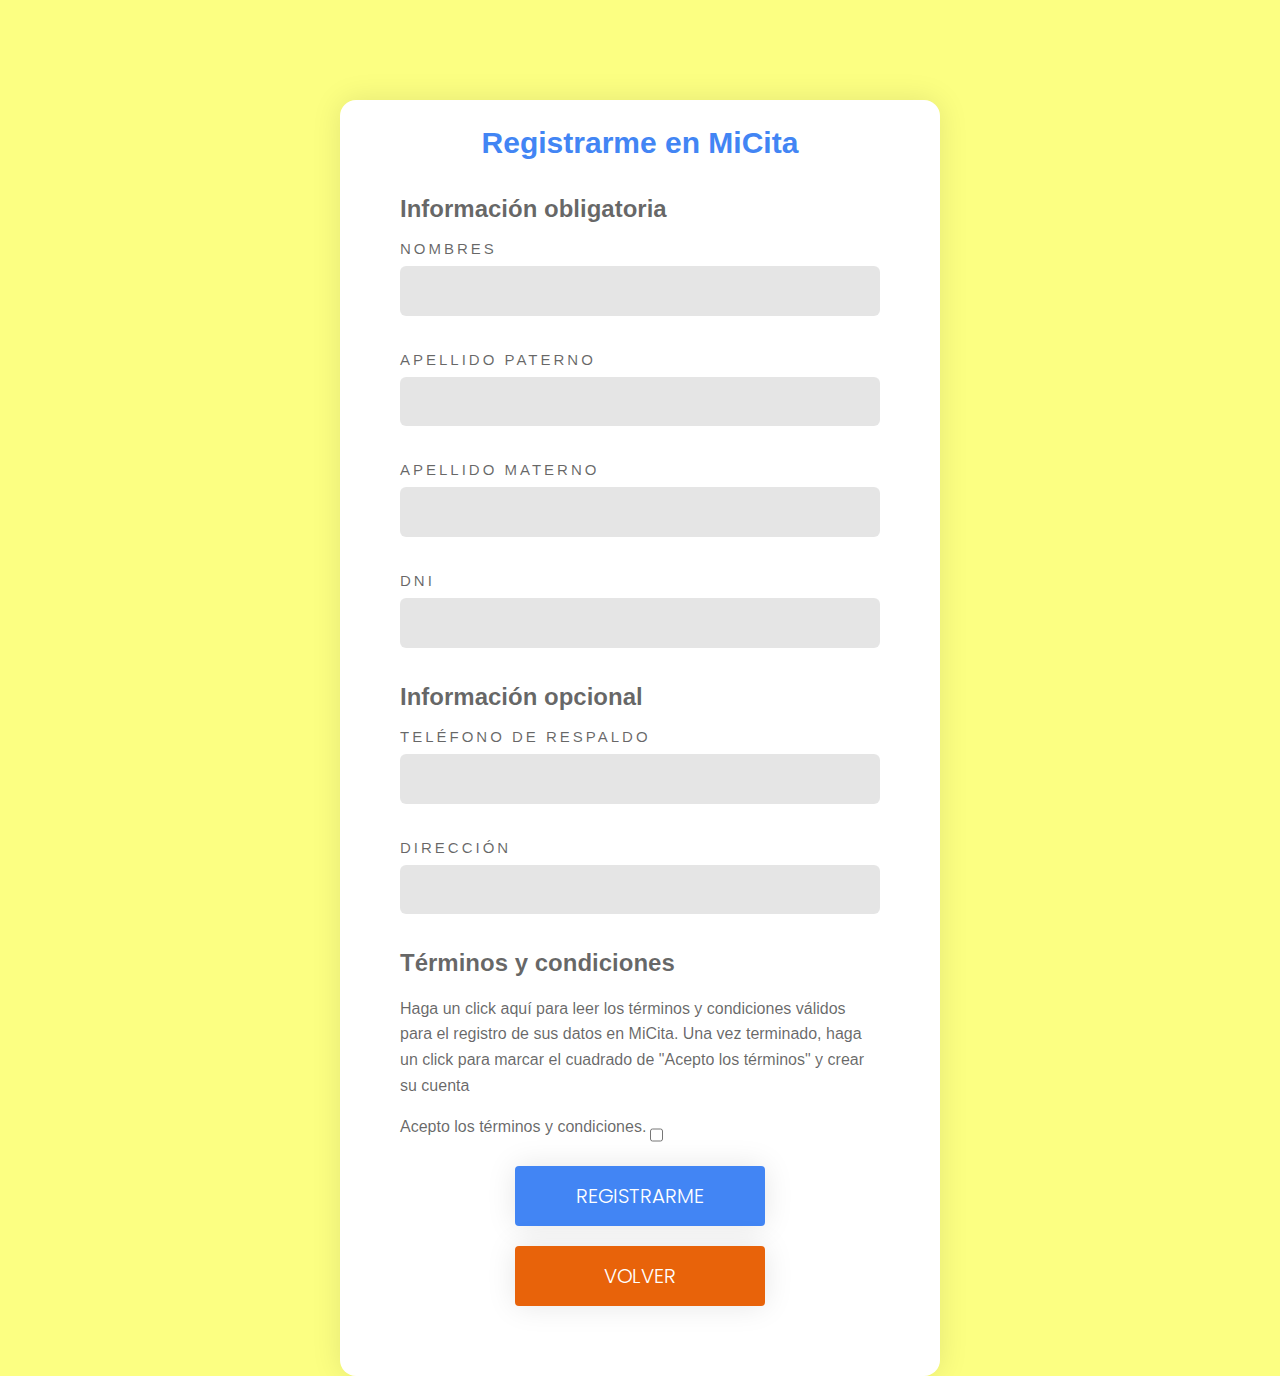
<file: pages/register.html>
<!DOCTYPE html>
<html lang="en" dir="ltr">
  <head>
    <meta charset="utf-8">
    <title>Registro | MiCita</title>
    <link rel="preconnect" href="https://fonts.googleapis.com">
    <link rel="preconnect" href="https://fonts.gstatic.com" crossorigin>
    <link href="https://fonts.googleapis.com/css2?family=Bebas+Neue&family=Poppins&display=swap" rel="stylesheet">
    <link rel="stylesheet" href="../css/style.css">
  </head>
  <body>
    <div class="formulario">
      <div class="form-header">
          <h1>Registrarme en MiCita</h1>
      </div>
      <div class="form-block">
        <h2>Información obligatoria</h2>
        <div class="form-field">
            <label>Nombres</label>
            <input type="text" required="required"/>
        </div>
        <div class="form-field">
            <label>Apellido Paterno</label>
            <input type="text" required="required"/>
        </div>
        <div class="form-field">
            <label>Apellido Materno</label>
            <input type="text" required="required"/>
        </div>
        <div class="form-field">
            <label>DNI</label>
            <input type="text" required="required"/>
        </div>
      </div>

      <div class="form-block">
          <h2>Información opcional</h2>
          <div class="form-field">
              <label>Teléfono de respaldo</label>
              <input />
          </div>
          <div class="form-field">
              <label>Dirección</label>
              <input />
          </div>
      </div>

      <div class="form-block">
        <h2>Términos y condiciones</h2>
        <p>Haga un click aquí para leer los términos y condiciones válidos para el registro de sus datos en MiCita. Una vez terminado, haga un click para marcar el cuadrado de "Acepto los términos" y crear su cuenta</p>
        <div class="signup-checkbox">
          <div>
            <p>Acepto los términos y condiciones.</p>
          </div>
          <input type="checkbox" />
        </div>

        <div class="button-box">
          <button type="button" id="register-button">Registrarme</button>
        </div>
        <div class="button-box">
          <a href="../index.html">
            <button type="button" id="volver-inicio">Volver</button>
          </a>

        </div>

      </div>
    </div>
  </body>
</html>
</file>
<file: css/style.css>
html {
  width: 100%;
  height: 100%;
}

body {
  /*background: linear-gradient(45deg, rgba(66, 183, 245, 0.8) 0%, rgba(66, 245, 189, 0.4) 100%);*/
  background: #fcff82;
  color: rgba(0, 0, 0, 0.6);
  font-family: "Roboto", sans-serif;
  font-size: 16px;
  line-height: 1.6em;
  -webkit-font-smoothing: antialiased;
  -moz-osx-font-smoothing: grayscale;
}

.formulario {
  z-index: 15;
  position: relative;
  background: #FFFFFF;
  width: 600px;
  border-radius: 16px;
  box-shadow: 0 0 30px rgba(0, 0, 0, 0.1);
  box-sizing: border-box;
  margin: 100px auto 10px;
  overflow: hidden;
  padding: 60px;
  padding-top: 10px;
}

.form-header {
  margin: 0 0 40px;
  text-align: center;
  color: #4285F4;
  font-size: 15px;
}

.form-field {
  display: flex;
  flex-wrap: wrap;
  justify-content: space-between;
  margin: 0 0 36px;
}

.form-field label {
  display: block;
  margin: 0 0 10px;
  color: rgba(0, 0, 0, 0.6);
  font-size: 15px;
  font-weight: 500;
  line-height: 1;
  text-transform: uppercase;
  letter-spacing: 0.2em;
}

.form-field input {
  outline: none;
  display: block;
  background: rgba(0, 0, 0, 0.1);
  width: 100%;
  border: 0;
  border-radius: 6px;
  box-sizing: border-box;
  padding: 12px 20px;
  color: rgba(0, 0, 0, 0.6);
  font-family: inherit;
  font-size: inherit;
  font-weight: 500;
  line-height: inherit;
  transition: 0.3s ease;
}

.login-button button {
  outline: none;
  background: #4285F4;
  width: 100%;
  border: 0;
  border-radius: 4px;
  padding: 12px 20px;
  color: #FFFFFF;
  font-family: inherit;
  font-size: 20px;
  font-weight: 500;
  line-height: inherit;
  text-transform: uppercase;
  cursor: pointer;
  margin: 20px 0px 0px;
}

.secundario {
  position: relative;
  text-align: center;
  width: 700px;
  margin: 20px auto;    /*Estudiar propiedad 'auto'*/
  box-sizing: border-box;
  padding: 60px;
}

.form-banner {
  display: flex;
  align-items: center;
  justify-content: center;
}

.logo-app {
  width: 150px;
  /*margin: 0px auto;*/
  margin-left: 0;
  margin-right: auto;
  display: block;
}

.logo-business {
  width: 150px;
  margin: 0px auto;
  margin-right: 0;
  display: block;
}

.secundario-header {
  font-size: 24px;
  margin: 20px;

}

.secundario-button button {
  outline: none;
  background: #4285F4;
  width: 100%;
  border: 0;
  border-radius: 8px;
  padding: 16px 20px;
  color: #FFFFFF;
  font-family: inherit;
  font-size: 20px;
  font-weight: 500;
  line-height: inherit;
  text-transform: uppercase;
  cursor: pointer;
}

#register-button {
  font-family: 'Poppins', sans-serif;
  width: 250px;
}

.signup-checkbox {
  display: flex;
}

.signup-checkbox p{
  margin-top: inherit;
}

a:-webkit-any-link{
  text-decoration:none !important;    /* do not underline links */
  color: black; !important;           /* give links a default color */
}

.wrapper {
  margin: 10em;                   /* just a temp margin */
  border: 0.1em solid #ccc;   /* wrap the calendar inside a box */
  width: 20em;                /* define a width for the box */
  height: 24em;               /* define a height for the box */
  box-shadow: 0.1em 0.2em 0.8em #ccc; /* box shadow for better view */
  background: #FFFFFF;
  margin-top: 50px;

}

.header {
  height: 4em;                    /* define a height for the header */
  background-color: #3f51b5;      /* give the header a background color */
  color: white;                   /* give the header a text color */
  text-align: center;             /* center the text inside the header */
}

.calendar-body .col-xs-1 {
  width: 2.5em;                   /* give each column a fixed width */
  margin-left: 0.2em;             /* have some space between columnd */
  text-align: center;             /* align text in the center */
}

.header p {
    padding-top: 1.2em;             /* vertical centering */
    font-family: fantasy;
    font-size: 25px;
    text-transform: uppercase;      /* all caps text  */
  }

.header span {
    padding: 1.3em;         /* vertical and horizontal centering icons */
}

.inactive {                 /* inactive dates get a light gray text color */
    color: #ccc;
}

.weekdays {
    padding: 1em;           /* giving weekdays some space around */
}

.dates {
    padding: 0.2em 1em 0.2em 1em;   /* giving dates some space  */
}

.line {                             /* a gray line separator  */
    height: 0.1em;
    border: 0.1em solid #EEEEEE;
}

.current-date {                 /* styling the current date section  */
    text-transform: uppercase;
    text-align: center;
    padding: 0.7em;
}

.calendar-body .row .col-xs-1 p:hover {
    color: #4778a6;         /* hover state on all dates  */
}

.button-box {
  text-align: center;
}

.button-box button{
  background: #4285F4;
  border: 0;
  width: 30%;
  padding: 15px;
  border-radius: 4px;
  font-size: 20px;
  font-weight: 300;
  text-transform: uppercase;
  color: #FFFFFF;
  margin: 10px;
  box-shadow: 0 0 30px rgba(0, 0, 0, 0.1);
  cursor: pointer;
  font-family: 'Poppins', sans-serif;
}

.delete-warning-message {
  padding-top: 80px;
  text-align: center;
  font-family: 'Bebas Neue';
  color: #696969;
}

.dwm-1 {
  font-size: 70px;
}

.dwm-2 {
  font-size: 40px;
  line-height: 1;
}

#eliminar-cita-button {
  background:#ff4949;
}

.big-message {
  font-family: 'Bebas Neue';
  padding-top: 0px;
  padding-bottom: 10px;
  margin-left: 30px;
  font-size: 50px;
}

.big-message-center {
  font-family: 'Bebas Neue';
  padding-top: 0px;
  padding-bottom: 10px;
  margin-left: 30px;
  font-size: 50px;
  text-align: center;
}

.bm-1 {
  font-size: 60px;
}

.bm-1 p {
  margin-bottom: 5px;
  padding-top: 5px;
  padding-bottom: 5px;
}

.bm-2 {
  font-size: 40px;
}

.bm-2 p {
  padding-top: 5px;
  padding-bottom: 5px;
  margin-top: 5px;
  margin-bottom: 5px;
}

.cita-reservada-message {
  text-align: center;
  padding: 10px;
  line-height: normal;
  margin-top: 50px;

}

.cita-reservada-message p{
  height: 40px;
}

.delete-options-group {
  margin: 30px;
}

.delete-option-container {
  display: flex;
}

.delete-option-container button{
  outline: none;
  width: 180px;
  background: #4285F4;
  border: 0;
  border-radius: 8px;
  padding: 12px 20px;
  color: #FFFFFF;
  font-family: inherit;
  font-size: 20px;
  font-weight: 500;
  line-height: inherit;
  text-transform: uppercase;
  cursor: pointer;
  margin: 20px;
  margin-left: 30px;
  box-shadow: 0 0 30px rgba(0, 0, 0, 0.2);
}

.doc-text {
    padding-top: 34px;
    font-family: 'Bebas Neue';
}

.doc-text p{
  font-size: 40px;
  display: inline;
}

.bb-volver-inicio {
  text-align: left;
  margin-left: 50px;
}

#volver-inicio {
  background: #e8630a;
  width: 250px;
}

.go-menu-group {
  padding-top: 10px;
}

.go-menu-text {
  margin-left: 30px;
  margin-top: 10px;
  margin-bottom: 10px;
  font-family: 'Bebas Neue';
  font-size: 40px;
  padding: : 10px;
}

.go-menu-text p{
  margin-top: 30px;
  margin-bottom: 10px;
}

.appointment-displayer {
}

.ad-field {
  display: flex;
  margin-top: 20px;
  margin-left: 20%;
  margin-bottom: 20px;
}

.ad-field:last-child {
  margin-bottom: 60px;
}

.ad-field-name {
  background: #ff6f3c;
  padding: 20px;
  border-radius: 4px;
  width: 170px;

}

.ad-field-name p{
  color: #FFFFFF;
  font-family: arial;
  font-size: 30px;
  margin: 0px;
}

.ad-field-value {
  padding: 30px;
  margin-left: 10px;
}

.ad-field-value p{
  font-family: 'Bebas Neue';
  font-size: 50px;
  margin: 0px;
}

#b-cancelar-cita {
  background: #f95959;
  padding: 24px;
  font-size: 24px;
  width: 30%;

}

#b-no-cancelar {
  padding: 30px;
  font-size: 16px;
  width: 20%;
}

.choose-from-list {
  display: flex;
  margin-left: 40px;
  margin-top: 30px;
  margin-bottom: 40px;
}

.choose-from-list p{
  margin-top: 10px;
  margin-bottom: 10px;
  font-size: 40px;
}

.cfl-list {
  margin-left: 20px;
  padding: 10px;
}

.cfl-list option{
  font-family: 'Poppins', sans-serif;
  font-size: 15px;
}

.elegir-medico-fecha {
    margin-top: 60px;
}

.regular-message {
  font-family: 'Bebas Neue', sans-serif;
  text-align: center;
  font-size: 36px;
}

.regular-message-left {
  font-family: 'Bebas Neue', sans-serif;
  font-size: 36px;
  margin-left: 50px;
}

.flex-text {
  display: flex;
}

.doctor-list-box {
  background: #FFFFFF;
  margin-left: 50px;
  border-radius: 8px;
  padding: 20px;
  width: 1000px;
}

.dlb-row {
  background: #FFFFFF;
  display: flex;
  padding: 15px;
}

.dlb-doctor {
  background: #FAEBD7;
  padding: 10px;

}

.doctor-icon {
  width:120px;
  padding: 10px 40px 10px;
}

.dlb-doctor-name {
  font-size: 20px;
  text-align: center;
}

.colored-background {
  background: #fdffcd;
  padding: 20px;
  width: 1200px;
}

#pantalla-dividida {
  display: flex;
}

.izquierda {
  background: #fcff82;
  width: 50%;
}

.derecha {
  background: #fcff82;
  width: 50%;
}

.calendar {
}

.citas-por-calendario {
  background: #FFEBCD;
  margin: 30px;
  width: 90%;
  box-shadow: 0 0 30px rgba(0, 0, 0, 0.2);
  border-radius: 8px;
}

.cpc-texto{
  text-align: center;
  font-size: 25px;
  padding-top: 10px;
  padding-bottom: 10px;
}

.cpc-texto p{
  margin: 10px;
}

.cpc-container {
  display: flex;
}

.cpc-cita-n {
  display: flex;
  padding-right: 20px;
  border-radius: 4px;
  margin-left: 15px;
  margin-bottom: 10px;
  color: #404040;
}

.cpc-cita-n input {
  position: relative;
  left: 5%;
}

.cpc-cita-n:last-child input {
  left: 10%;
}


#cpc-button {
  width: 180px;
  margin-left: 30px;
}

.capsuled-text {
  background: #FAEBD7;
  border-radius: 8px;
  width: 400px;
  padding: 1px 5px 1px;
  margin: 10px auto 10px;
}

.menu-button-group {
  display: flex;
  align-items: center;
  justify-content: center;
  margin: 10px auto 10px;
  background: #FFFFFF;
  width: 65%;
  padding: 30px;
  border-radius: 16px;
}

.menu-button-group button{
  color: #3e4444;
}

.mbp-column {
  padding-left: 100px;
}

#menu-button {
  background: #ffcc5c;
  width: 300px;
  padding: 20px;
}

#exit-button {
  background: #ff4949;
}
</file>
